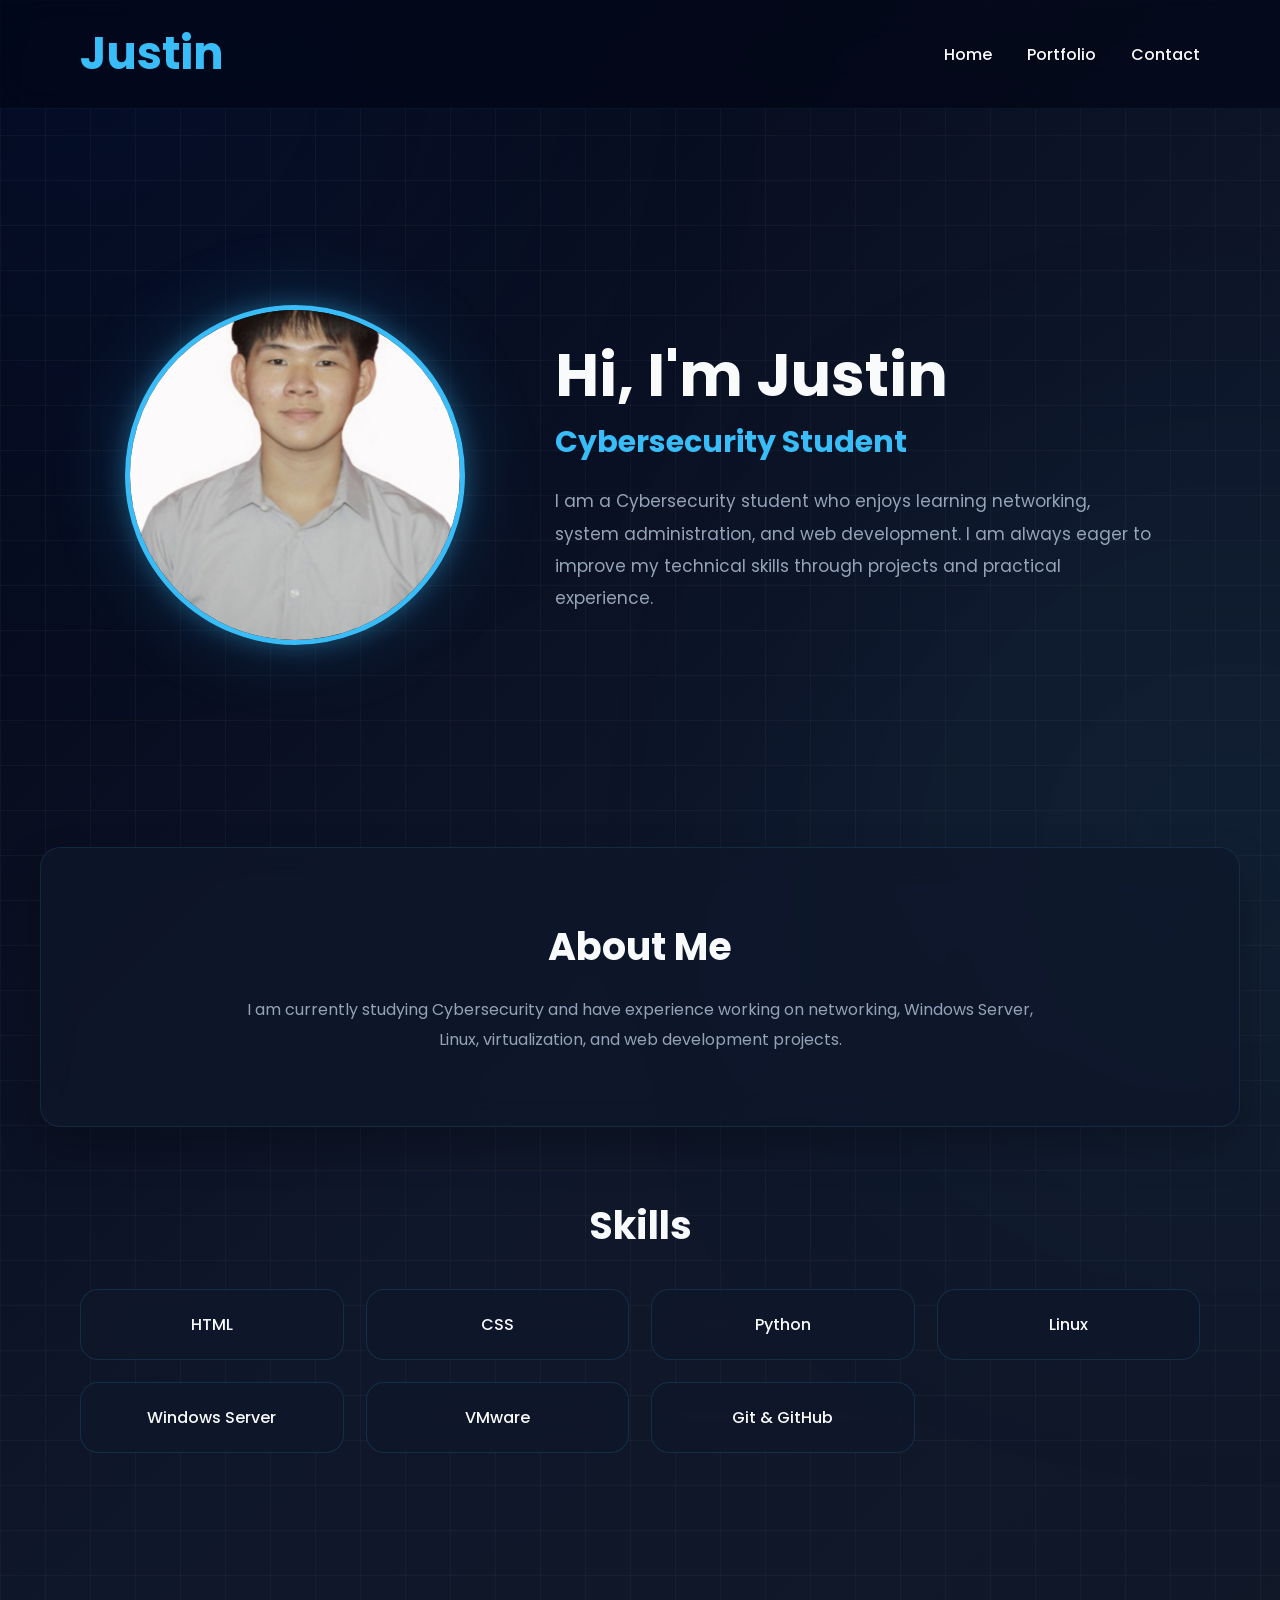
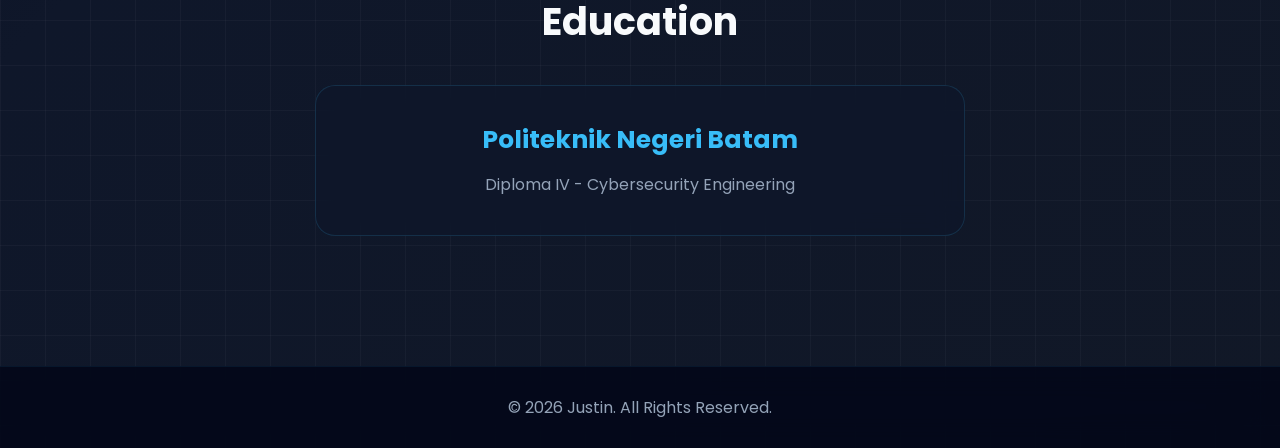
<file: Minggu1/index.html>
<!DOCTYPE html>
<html lang="en">

<head>
    <meta charset="UTF-8">
    <meta name="viewport" content="width=device-width, initial-scale=1.0">
    <title>Justin | Portfolio</title>

    <!-- Google Font -->
    <link rel="preconnect" href="https://fonts.googleapis.com">
    <link rel="preconnect" href="https://fonts.gstatic.com" crossorigin>
    <link href="https://fonts.googleapis.com/css2?family=Poppins:wght@300;400;500;600;700&display=swap" rel="stylesheet">

    <!-- CSS -->
    <link rel="stylesheet" href="./css/style.css">
</head>

<body>

<header>
    <nav class="navbar">
        <div class="logo">
            <a href="index.html"> 
                <h2>Justin</h2>
            </a>
        </div>

        <ul class="nav-links">
            <li><a href="index.html">Home</a></li>
            <li><a href="portfolio.html">Portfolio</a></li>
            <li><a href="contact.html">Contact</a></li>
        </ul>
    </nav>
</header>


<main>

<section class="hero">

    <div class="hero-image reveal-left">
        <img src="./images/Profile.jpeg" alt="Profile Photo">
    </div>

    <div class="hero-content reveal-right">
        <h1>Hi, I'm Justin</h1>
        <h2>Cybersecurity Student</h2>

        <p>
            I am a Cybersecurity student who enjoys learning networking,
            system administration, and web development. I am always eager
            to improve my technical skills through projects and practical experience.
        </p>
    </div>

</section>


<section class="about reveal">

    <h2>About Me</h2>

    <p>
        I am currently studying Cybersecurity and have experience working
        on networking, Windows Server, Linux, virtualization, and web development projects.
    </p>

</section>


<section class="skills reveal">

    <h2>Skills</h2>

    <ul class="skill-list">
        <li>HTML</li>
        <li>CSS</li>
        <li>Python</li>
        <li>Linux</li>
        <li>Windows Server</li>
        <li>VMware</li>
        <li>Git & GitHub</li>
    </ul>

</section>


<section class="education reveal">

    <h2>Education</h2>

    <article>
        <h3>Politeknik Negeri Batam</h3>
        <p>Diploma IV - Cybersecurity Engineering</p>
    </article>

</section>

</main>


<footer>
    <p>&copy; 2026 Justin. All Rights Reserved.</p>
</footer>


<script>

const reveals = document.querySelectorAll(".reveal, .reveal-left, .reveal-right");

function revealOnScroll() {
    for (let i = 0; i < reveals.length; i++) {
        const windowHeight = window.innerHeight;
        const elementTop = reveals[i].getBoundingClientRect().top;
        const elementVisible = 120;

        if (elementTop < windowHeight - elementVisible) {
            reveals[i].classList.add("active");
        }
    }
}

window.addEventListener("scroll", revealOnScroll);
revealOnScroll();

</script>

</body>

</html>
</file>
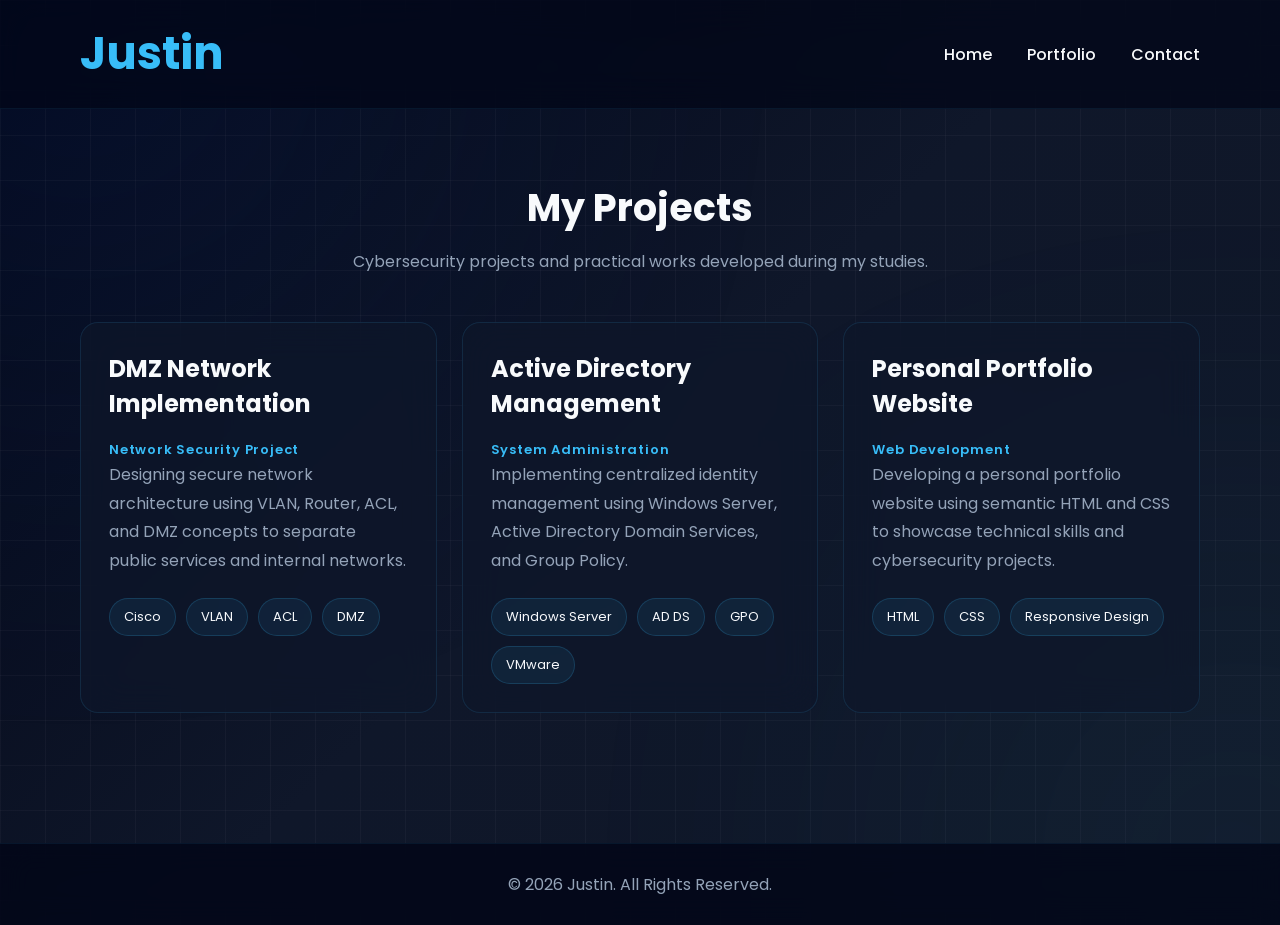
<file: Minggu1/portfolio.html>
<!DOCTYPE html>
<html lang="en">

<head>
    <meta charset="UTF-8">
    <meta name="viewport" content="width=device-width, initial-scale=1.0">
    <title>Justin | Portfolio</title>

    <!-- Google Font -->
    <link rel="preconnect" href="https://fonts.googleapis.com">
    <link rel="preconnect" href="https://fonts.gstatic.com" crossorigin>
    <link href="https://fonts.googleapis.com/css2?family=Poppins:wght@300;400;500;600;700&display=swap" rel="stylesheet">

    <!-- CSS -->
    <link rel="stylesheet" href="./css/style.css">
</head>

<body>

<header>
    <nav class="navbar">
        <div class="logo">
            <a href="index.html"> 
                <h2>Justin</h2>
            </a>
        </div>

        <ul class="nav-links">
            <li><a href="index.html">Home</a></li>
            <li><a href="portfolio.html">Portfolio</a></li>
            <li><a href="contact.html">Contact</a></li>
        </ul>
    </nav>
</header>


<main>

<section class="portfolio">

    <div class="portfolio-header">
        <h1>My Projects</h1>
        <p>
            Cybersecurity projects and practical works
            developed during my studies.
        </p>
    </div>

    <div class="project-container">

        <article class="project-card">
            <h2>DMZ Network Implementation</h2>

            <span class="project-category">
                Network Security Project
            </span>

            <p>
                Designing secure network architecture using
                VLAN, Router, ACL, and DMZ concepts to separate
                public services and internal networks.
            </p>

            <div class="technology">
                <span>Cisco</span>
                <span>VLAN</span>
                <span>ACL</span>
                <span>DMZ</span>
            </div>
        </article>


        <article class="project-card">
            <h2>Active Directory Management</h2>

            <span class="project-category">
                System Administration
            </span>

            <p>
                Implementing centralized identity management
                using Windows Server, Active Directory Domain
                Services, and Group Policy.
            </p>

            <div class="technology">
                <span>Windows Server</span>
                <span>AD DS</span>
                <span>GPO</span>
                <span>VMware</span>
            </div>
        </article>


        <article class="project-card">
            <h2>Personal Portfolio Website</h2>

            <span class="project-category">
                Web Development
            </span>

            <p>
                Developing a personal portfolio website using
                semantic HTML and CSS to showcase technical
                skills and cybersecurity projects.
            </p>

            <div class="technology">
                <span>HTML</span>
                <span>CSS</span>
                <span>Responsive Design</span>
            </div>
        </article>

    </div>

</section>

</main>


<footer>
    <p>
        &copy; 2026 Justin. All Rights Reserved.
    </p>
</footer>

</body>

</html>
</file>
<file: Minggu1/css/style.css>
/* =========================
   GLOBAL STYLE
========================= */

*{
    margin:0;
    padding:0;
    box-sizing:border-box;
}

:root{
    --primary:#38bdf8;
    --secondary:#2563eb;
    --background:#020617;
    --card:rgba(15,23,42,.72);
    --text:#f8fafc;
    --gray:#94a3b8;
}

html{
    scroll-behavior:smooth;
}

body{
    font-family:'Poppins',sans-serif;
    color:var(--text);
    background:
    linear-gradient(rgba(255,255,255,.03) 1px,transparent 1px),
    linear-gradient(90deg,rgba(255,255,255,.03) 1px,transparent 1px),
    linear-gradient(135deg,#020617,#0f172a,#111827);
    background-size:45px 45px,45px 45px,cover;
    overflow-x:hidden;
    position:relative;
}

body::before{
    content:"";
    position:fixed;
    width:520px;
    height:520px;
    background:#2563eb;
    border-radius:50%;
    filter:blur(220px);
    top:-220px;
    left:-180px;
    opacity:.18;
    z-index:-2;
}

body::after{
    content:"";
    position:fixed;
    width:450px;
    height:450px;
    background:#38bdf8;
    border-radius:50%;
    filter:blur(220px);
    bottom:-180px;
    right:-180px;
    opacity:.15;
    z-index:-2;
}

a{
    text-decoration:none;
    color:inherit;
}

ul{
    list-style:none;
}

section{
    max-width:1200px;
    margin:auto;
    padding:70px 40px;
}



/* =========================
   NAVBAR
========================= */

header{
    position:sticky;
    top:0;
    z-index:999;
    backdrop-filter:blur(18px);
    background:rgba(2,6,23,.7);
    border-bottom:1px solid rgba(56,189,248,.08);
}

.navbar{
    max-width:1200px;
    margin:auto;
    padding:20px 40px;
    display:flex;
    justify-content:space-between;
    align-items:center;
}

.logo a{
    color:var(--primary);
    font-size:30px;
    font-weight:700;
    transition:.3s;
}

.logo a:hover{
    color:white;
    text-shadow:0 0 18px rgba(56,189,248,.7);
}

.nav-links{
    display:flex;
    gap:35px;
}

.nav-links a{
    position:relative;
    font-weight:500;
    transition:.3s;
}

.nav-links a::after{
    content:"";
    position:absolute;
    left:0;
    bottom:-5px;
    width:0;
    height:2px;
    background:var(--primary);
    transition:.3s;
}

.nav-links a:hover{
    color:var(--primary);
}

.nav-links a:hover::after{
    width:100%;
}



/* =========================
   HERO SECTION
========================= */

.hero{
    min-height:82vh;
    display:flex;
    justify-content:center;
    align-items:center;
    gap:90px;
}

.hero-image img{
    width:340px;
    height:340px;
    object-fit:cover;
    border-radius:50%;
    border:5px solid var(--primary);
    transition:.4s;
    box-shadow:
    0 0 25px rgba(56,189,248,.35),
    0 0 80px rgba(56,189,248,.18);
}

.hero-image img:hover{
    transform:scale(1.04);
    box-shadow:
    0 0 35px rgba(56,189,248,.5),
    0 0 120px rgba(56,189,248,.28);
}

.hero-content{
    max-width:600px;
}

.hero-content h1{
    font-size:60px;
    line-height:1.15;
    margin-bottom:10px;
}

.hero-content h2{
    color:var(--primary);
    font-size:30px;
    margin-bottom:20px;
}

.hero-content p{
    color:var(--gray);
    line-height:1.9;
    font-size:17px;
}



/* =========================
   ABOUT
========================= */

.about{
    text-align:center;
    background:var(--card);
    border:1px solid rgba(56,189,248,.12);
    border-radius:20px;
    backdrop-filter:blur(16px);
    box-shadow:0 20px 40px rgba(0,0,0,.25);
}

.about h2{
    font-size:38px;
    margin-bottom:20px;
}

.about p{
    max-width:820px;
    margin:auto;
    color:var(--gray);
    line-height:1.9;
}



/* =========================
   SKILLS
========================= */

.skills{
    text-align:center;
}

.skills h2{
    font-size:38px;
    margin-bottom:35px;
}

.skill-list{
    display:grid;
    grid-template-columns:repeat(4,1fr);
    gap:22px;
}

.skill-list li{
    background:rgba(15,23,42,.75);
    backdrop-filter:blur(14px);
    border:1px solid rgba(56,189,248,.15);
    border-radius:18px;
    padding:22px;
    font-weight:500;
    transition:.35s;
}

.skill-list li:hover{
    transform:translateY(-8px);
    border-color:var(--primary);
    color:var(--primary);
    box-shadow:
    0 15px 35px rgba(0,0,0,.25),
    0 0 25px rgba(56,189,248,.22);
}



/* =========================
   EDUCATION
========================= */

.education{
    text-align:center;
}

.education h2{
    font-size:38px;
    margin-bottom:35px;
}

.education article{
    max-width:650px;
    margin:auto;
    padding:35px;
    background:var(--card);
    border-radius:20px;
    backdrop-filter:blur(16px);
    border:1px solid rgba(56,189,248,.15);
    transition:.35s;
}

.education article:hover{
    transform:translateY(-8px);
    border-color:var(--primary);
    box-shadow:
    0 15px 35px rgba(0,0,0,.25),
    0 0 25px rgba(56,189,248,.18);
}

.education h3{
    color:var(--primary);
    font-size:25px;
    margin-bottom:12px;
}

.education p{
    color:var(--gray);
    line-height:1.8;
}

/* =========================
   PORTFOLIO PAGE
========================= */

.portfolio{
    text-align:center;
}

.portfolio-header h1{
    font-size:38px;
    margin-bottom:12px;
}

.portfolio-header p{
    color:var(--gray);
    max-width:700px;
    margin:auto;
    line-height:1.8;
}

.project-container{
    margin-top:45px;
    display:grid;
    grid-template-columns:repeat(3,1fr);
    gap:25px;
}

.project-card{
    background:var(--card);
    backdrop-filter:blur(18px);
    border:1px solid rgba(56,189,248,.12);
    border-radius:18px;
    padding:28px;
    text-align:left;
    transition:.35s;
}

.project-card:hover{
    transform:translateY(-10px);
    border-color:var(--primary);
    box-shadow:
    0 18px 40px rgba(0,0,0,.3),
    0 0 28px rgba(56,189,248,.2);
}

.project-category{
    color:var(--primary);
    font-size:13px;
    font-weight:600;
    letter-spacing:.8px;
    margin-bottom:12px;
}

.project-card h2{
    font-size:24px;
    margin-bottom:15px;
}

.project-card p{
    color:var(--gray);
    line-height:1.8;
    margin-bottom:22px;
}

.technology{
    display:flex;
    flex-wrap:wrap;
    gap:10px;
}

.technology span{
    padding:8px 14px;
    background:rgba(56,189,248,.08);
    border:1px solid rgba(56,189,248,.18);
    border-radius:30px;
    font-size:13px;
    transition:.3s;
}

.technology span:hover{
    background:var(--primary);
    color:#020617;
}



/* =========================
   CONTACT PAGE
========================= */

.contact{
    text-align:center;
}

.contact h1{
    font-size:38px;
    margin-bottom:12px;
}

.contact-description{
    color:var(--gray);
    line-height:1.8;
}

.contact-container{
    margin-top:45px;
    display:grid;
    grid-template-columns:1fr 1fr;
    gap:30px;
    text-align:left;
}

.contact-info,
.contact-form{
    background:var(--card);
    backdrop-filter:blur(18px);
    border:1px solid rgba(56,189,248,.12);
    border-radius:18px;
    padding:35px;
    transition:.35s;
}

.contact-info:hover,
.contact-form:hover{
    transform:translateY(-8px);
    border-color:var(--primary);
    box-shadow:
    0 18px 40px rgba(0,0,0,.3),
    0 0 25px rgba(56,189,248,.18);
}

.contact-info h2,
.contact-form h2{
    margin-bottom:20px;
}

.contact-info p{
    color:var(--gray);
    margin-bottom:16px;
    line-height:1.8;
}

.contact-info a{
    color:var(--primary);
    transition:.3s;
}

.contact-info a:hover{
    color:white;
}

.contact-form form{
    display:flex;
    flex-direction:column;
    gap:18px;
}

.contact-form input,
.contact-form textarea{
    width:100%;
    padding:15px;
    background:#020617;
    border:1px solid rgba(56,189,248,.2);
    border-radius:12px;
    color:white;
    font-family:inherit;
    transition:.3s;
}

.contact-form input:focus,
.contact-form textarea:focus{
    outline:none;
    border-color:var(--primary);
    box-shadow:0 0 18px rgba(56,189,248,.2);
}

.contact-form textarea{
    resize:vertical;
    min-height:150px;
}

.contact-form button{
    padding:15px;
    border:none;
    border-radius:12px;
    background:linear-gradient(135deg,var(--secondary),var(--primary));
    color:white;
    font-size:15px;
    font-weight:600;
    cursor:pointer;
    transition:.3s;
}

.contact-form button:hover{
    transform:translateY(-3px);
    box-shadow:0 12px 25px rgba(37,99,235,.35);
}



/* =========================
   FOOTER
========================= */

footer{
    margin-top:60px;
    padding:28px;
    text-align:center;
    border-top:1px solid rgba(56,189,248,.08);
    background:rgba(2,6,23,.8);
    backdrop-filter:blur(15px);
}

footer p{
    color:var(--gray);
}



/* =========================
   SCROLL REVEAL
========================= */

.reveal,
.reveal-left,
.reveal-right{
    opacity:0;
    transition:all .9s ease;
}

.reveal{
    transform:translateY(60px);
}

.reveal-left{
    transform:translateX(-70px);
}

.reveal-right{
    transform:translateX(70px);
}

.reveal.active,
.reveal-left.active,
.reveal-right.active{
    opacity:1;
    transform:translate(0);
}



/* =========================
   RESPONSIVE
========================= */

@media(max-width:1100px){

    .hero{
        flex-direction:column;
        text-align:center;
        gap:60px;
    }

    .skill-list{
        grid-template-columns:repeat(2,1fr);
    }

    .project-container{
        grid-template-columns:repeat(2,1fr);
    }

    .contact-container{
        grid-template-columns:1fr;
    }

}

@media(max-width:768px){

    .navbar{
        flex-direction:column;
        gap:20px;
    }

    .nav-links{
        gap:20px;
        flex-wrap:wrap;
        justify-content:center;
    }

    section{
        padding:60px 25px;
    }

    .hero-image img{
        width:240px;
        height:240px;
    }

    .hero-content h1{
        font-size:42px;
    }

    .hero-content h2{
        font-size:24px;
    }

    .skill-list,
    .project-container{
        grid-template-columns:1fr;
    }
}
</file>
